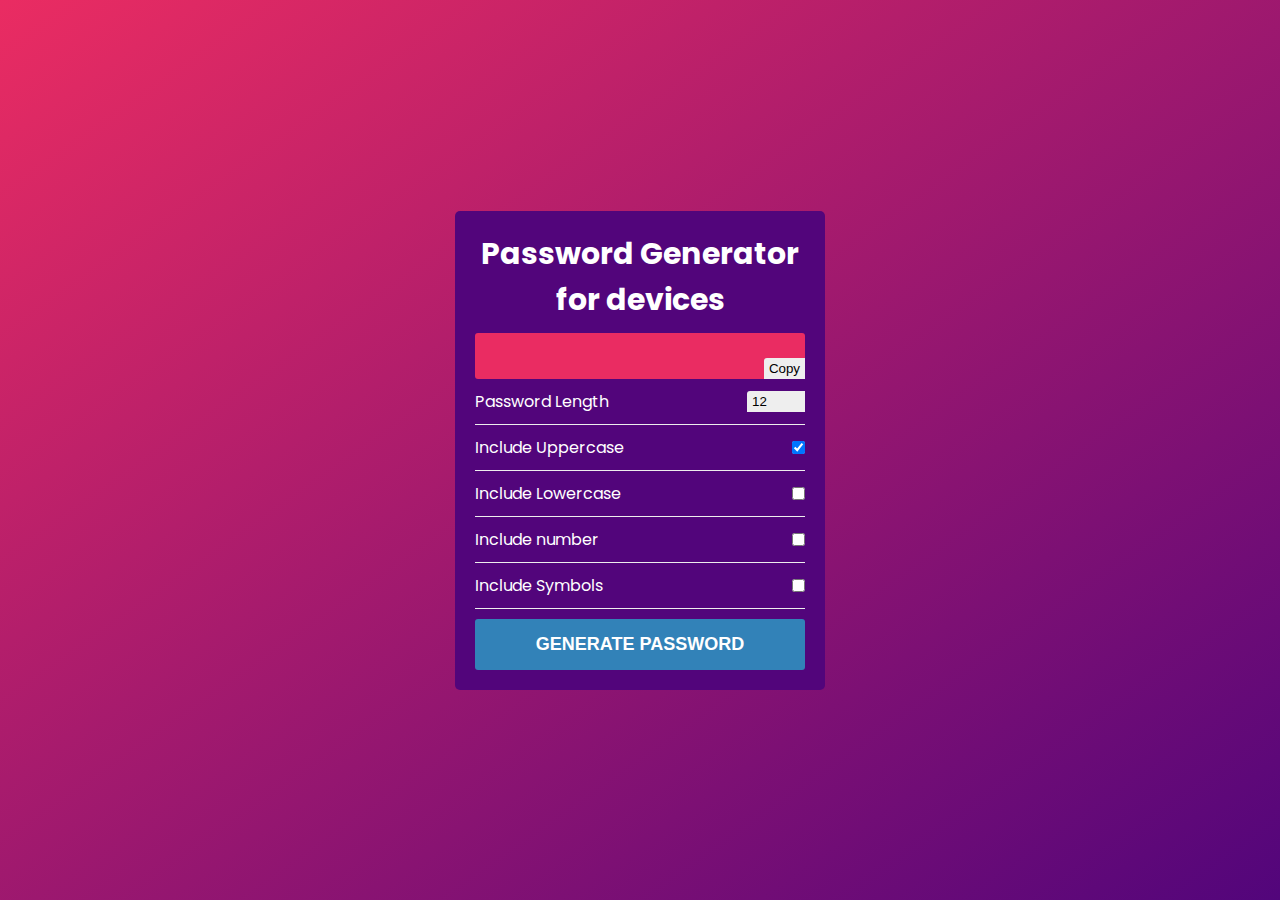
<file: 3. PasswordGenerator/index.html>
<!DOCTYPE html>
<html lang="en">
<head>
    <meta charset="UTF-8">
    <meta name="viewport" content="width=device-width, initial-scale=1.0">
    <title>Password Generator</title>
    <link rel="stylesheet" href="styles.css">
</head>
<body>
    <div class="container">
        <h1>Password Generator for devices</h1>
        <div class="p-header">
            <input type="text" id="password">
            <button class="copy" id="copy">Copy</button>
        </div>
        <div class="p-body">
            <div class="form-control">
                <label for="p-length">Password Length</label>
                <input type="number" id="p-length" value="12" min="8" max="30">
            </div>
            <div class="form-control">
                <label for="p-uppercase">Include Uppercase</label>
                <input type="checkbox" checked id="p-uppercase">
            </div>
            <div class="form-control">
                <label for="p-lowercase">Include Lowercase</label>
                <input type="checkbox" id="p-lowercase">
            </div>
            <div class="form-control">
                <label for="p-number">Include number</label>
                <input type="checkbox" id="p-number">
            </div>
            <div class="form-control">
                <label for="p-symbol">Include Symbols</label>
                <input type="checkbox" id="p-symbol">
            </div>
            <button id="submit">Generate Password</button>
        </div>
        
    </div>

    <script src="script.js"></script>
</body>
</html>
</file>
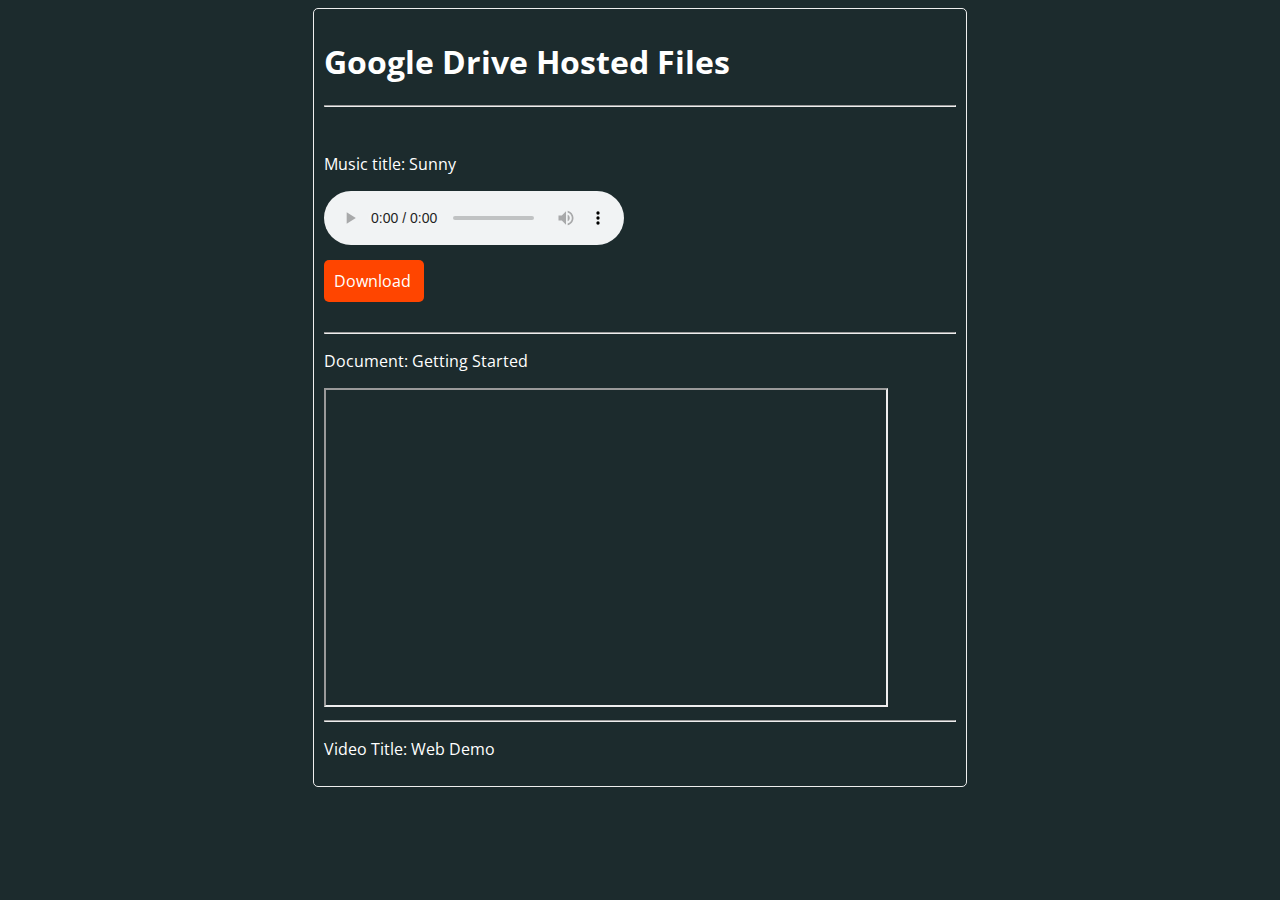
<file: 1. GoogleDriveApp/test.html>
<!DOCTYPE html>
<html lang="en">
<head>
    <meta charset="UTF-8">
    <meta name="viewport" content="width=device-width, initial-scale=1.0">
    <title>Google Drive Test Page</title>
    <link rel="preconnect" href="https://fonts.gstatic.com">
<link href="https://fonts.googleapis.com/css2?family=Open+Sans:wght@400;600;700&display=swap" rel="stylesheet">
    <style>
        body {
            background-color: #1c2b2d;
            color: #fff;
            font-family: 'Open Sans', sans-serif;
        }
        .file {
            width: 50%;
            margin: 0 auto;
            border: 1px solid #eee;
            border-radius: 5px;
            padding: 10px;
        }
        .file a {
            display: block;
            width: 80px;
            color: #fff;
            text-decoration: none;
            background-color: orangered;
            padding: 10px;
            border-radius: 5px;
            margin-top: 10px;
        }
    </style>
</head>
<body>
    <div class="container">
        <div class="file">
            <h1>Google Drive Hosted Files</h1>
            <hr><br>
            <p>Music title: Sunny</p>
            <!-- Audio File -->
            <audio width="300" height="32" controls="controls" src="https://drive.google.com/uc?export=download&id=1pXFlodHkB3tVl1YM-9v5g9ngCwNTaKMG" type="audio/mp3"></audio>
            <a href="https://drive.google.com/uc?export=download&id=1pXFlodHkB3tVl1YM-9v5g9ngCwNTaKMG">Download</a>
            <br><hr>
            <p>Document: Getting Started</p>
            <!-- Embed Document -->
            <iframe src="https://drive.google.com/file/d/11bfE1ZfE9d1-3F9SuvHKw4ac3GzNcWos/preview" width="560" height="315"></iframe>
            <br><hr>
            <p>Video Title: Web Demo</p>
            <!-- Embed Video -->
            
        </div>
    </div>
</body>
</html>
</file>
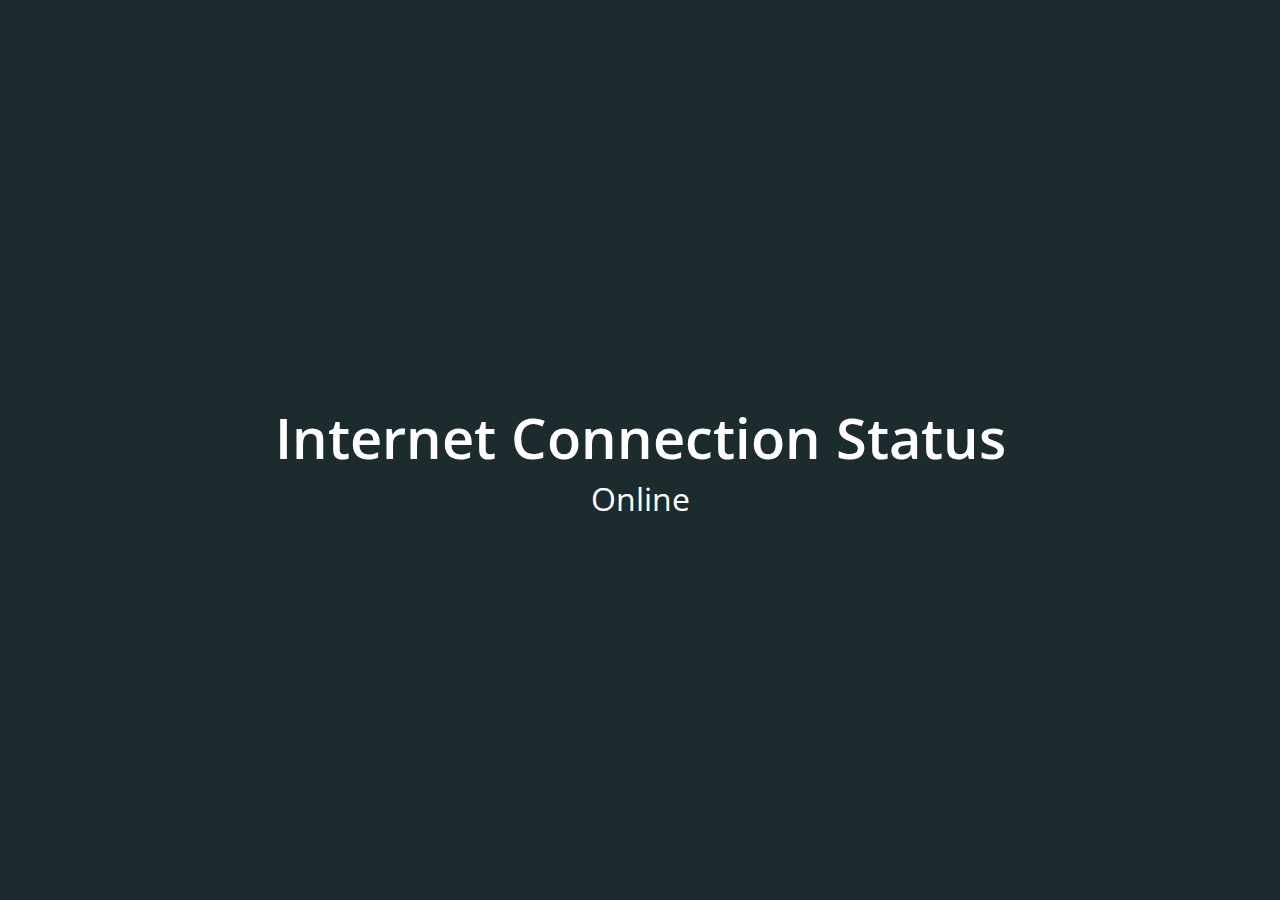
<file: 5. InternetConnectionDetector/test.html>
<!DOCTYPE html>
<html lang="en">
<head>
    <meta charset="UTF-8">
    <meta name="viewport" content="width=device-width, initial-scale=1.0">
    <title>Document</title>
    <scrip src="https://kit.fontawesome.com/1935d064dd.js" crossorigin="anonymous"></scrip>
    <link rel="stylesheet" href="styles.css">
</head>
<body>
    <section id="main">
        <div class="container">
            <img id ="image"/>
            <h1>Internet Connection Status</h1>
            <P class="status" id="status">Pending</P>
        </div>
    </section>
    

    <script>
        window.addEventListener("load", (event) => {
  const statusDisplay = document.getElementById("status");
  statusDisplay.textContent = navigator.onLine ? "Online" : "OFFline";
});

window.addEventListener("offline", (event) => {
  const statusDisplay = document.getElementById("status");
  statusDisplay.textContent = "OFFline";
});

window.addEventListener("online", (event) => {
  const statusDisplay = document.getElementById("status");
  statusDisplay.textContent = "Online";
});
    </script>
</body>
</html>
</file>
<file: 3. PasswordGenerator/styles.css>
@import url("https://fonts.googleapis.com/css2?family=Poppins:wght@200;400;600&display=swap");

* {
    margin: 0;
    padding: 0;
    box-sizing: border-box;
}

body {
    font-family: "Poppins", sans-serif;
    background: linear-gradient(to right bottom,
    #ea2c62, #52057b) no-repeat;
    height: 100vh;
    display: flex;
    justify-content: center;
    align-items: center;
}

.container {
    background-color: #52057b;
    padding: 20px;
    border-radius: 5px;
    width: 370px;
}

h1 {
    font-size: 30px;
    color: #fff;
    text-align: center;
    margin-bottom: 10px;
}

.form-control {
    display: flex;
    justify-content: space-between;
    align-items: center;
    padding: 10px 0;
    color: #fff;
    border-bottom: 1px solid #eee;
}

.form-control label {
    cursor: pointer;
}

.p-header {
    position: relative;
}

.p-header input {
    width: 100%;
    height: 100%;
    background-color: #ea2c62;
    padding: 14px;
    border-radius: 3px;
    color: #fff;
    outline: none;
    border: none;
    font-size: 16px;
}

.p-header button,
.form-control input[type=number] {
    padding: 3px 5px;
    background-color: #eee;
    outline: none;
    border: none;
    border-radius: 3px 0 0 0;
}

.p-header button {
    position: absolute;
    bottom: 0;
    right: 0;
    cursor: pointer;
}

#submit {
    width: 100%;
    padding: 15px;
    margin-top: 10px;
    background-color:  #3282b8;
    font-size: 18px;
    font-weight: 600;
    text-transform: uppercase;
    outline: none;
    border: none;
    border-radius: 3px;
    color: #fff;
    cursor: pointer;
    transition: all .3s;
}

#submit:hover {
    background-color:  #ea2c62;
}

#submit:active {
    background-color:  #3282b8;
}
</file>
<file: 5. InternetConnectionDetector/styles.css>
@import url('https://fonts.googleapis.com/css2?family=Open+Sans:wght@300;400;600;700&display=swap');


:root {
    --white: #fff;
    --black: #1c2b2d;
    --blue: #31326f;
    --light-blue: #005490;
    --color-primary: #9d0191;
    --color-sec: #db6400;
    --color-grey: #eee;
    --color-dark-grey: #222831;
}

* {
    margin: 0;
    padding: 0;
    box-sizing: border-box;
}

body {
    font-family: 'Open Sans', sans-serif;
}

/* UTILITY */
.p-small {
    padding-bottom: 5px;
}
.p-medium {
    padding-bottom: 10px;
}
.p-y {
    padding: 10px 0;
}
.m-y {
    margin: 10px 0;
}

p {
    font-size: 1.6rem;
    line-height: 1.5;
}

img {
    width: 100%;
}

.container {
    max-width: 1000px;
    margin: 0 auto;
    padding: 0 20px;
}

section {
    background-color: var(--black);
    height: 100vh;
    display: flex;
    justify-content: center;
    align-items: center;
    text-align: center;
}

.online {
    background-color: var(--light-blue);
}

section img {
    width: 25%;
    border-radius: 10rem;
    
}

section h1 {
    color: #fff;
    font-size: 3.5rem;
    font-weight: 600;
}

section p {
    color: #fff;
    font-size: 2rem;
}
</file>
